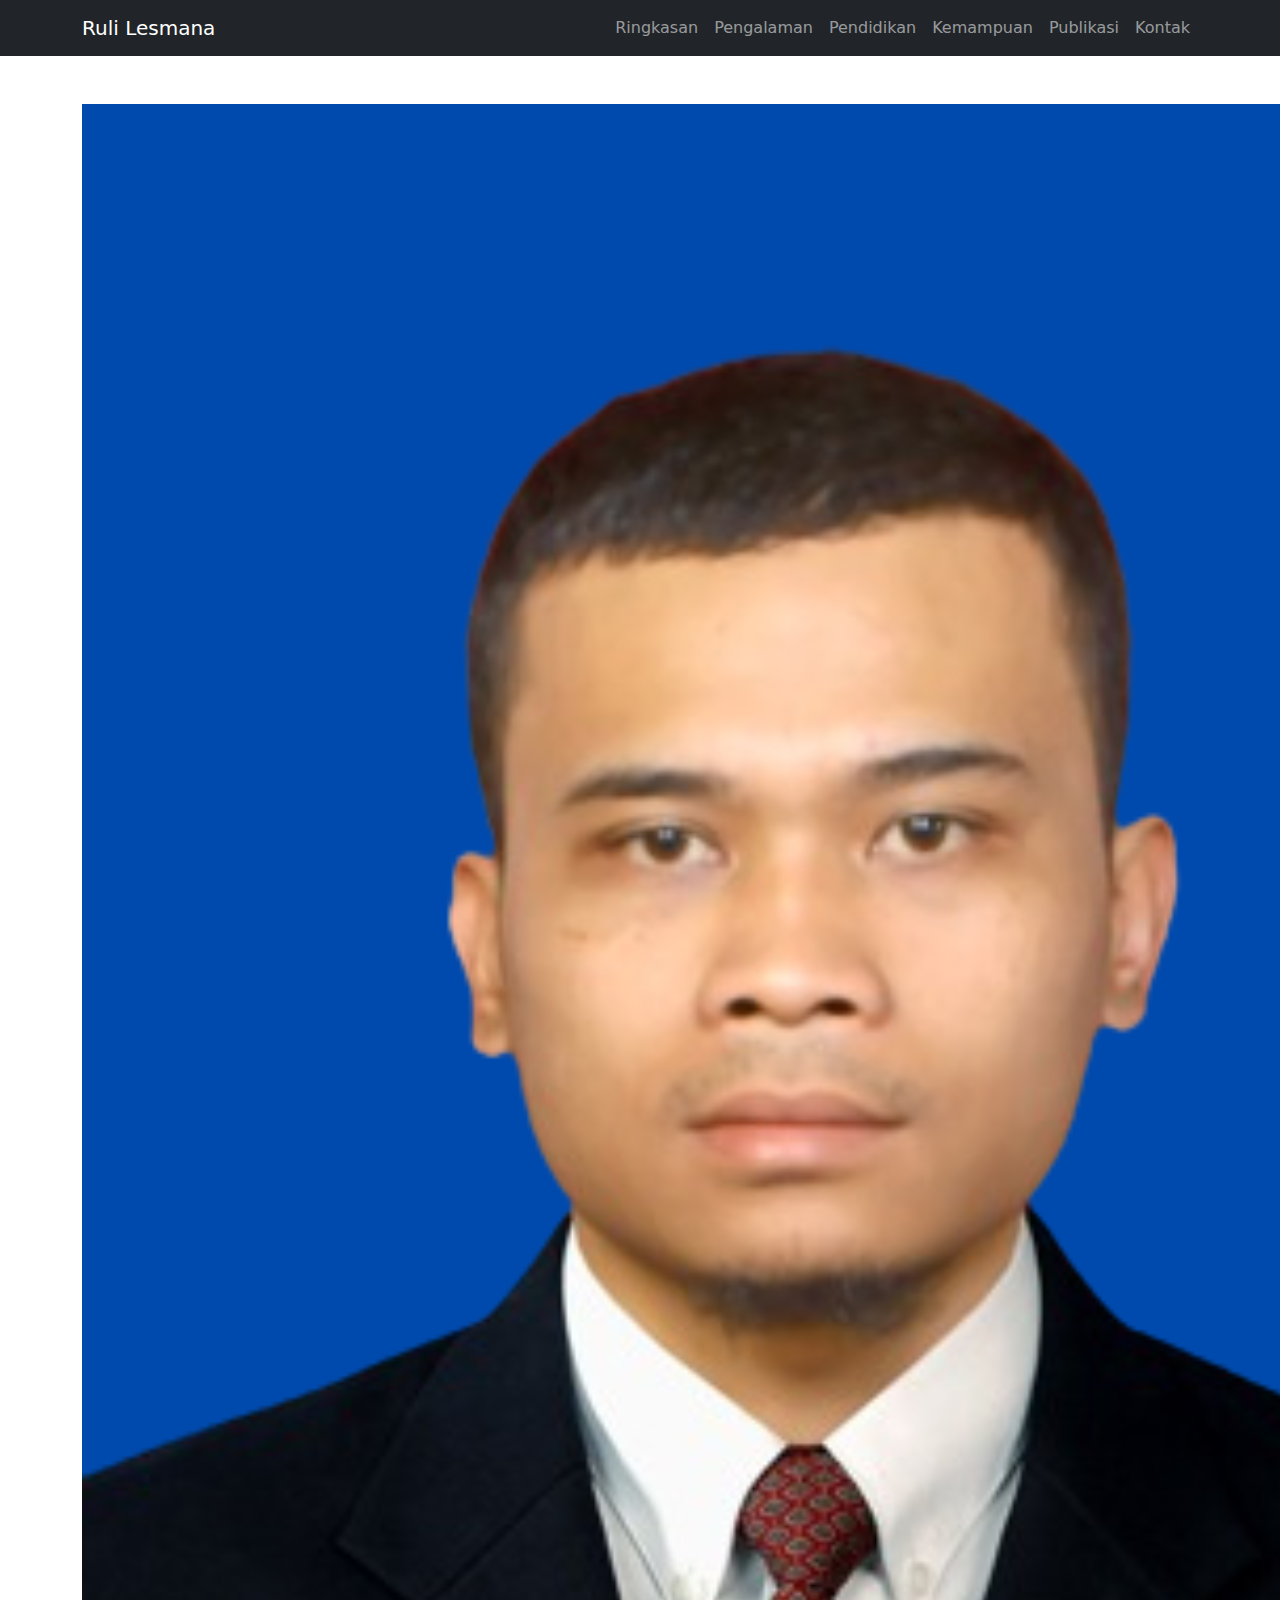
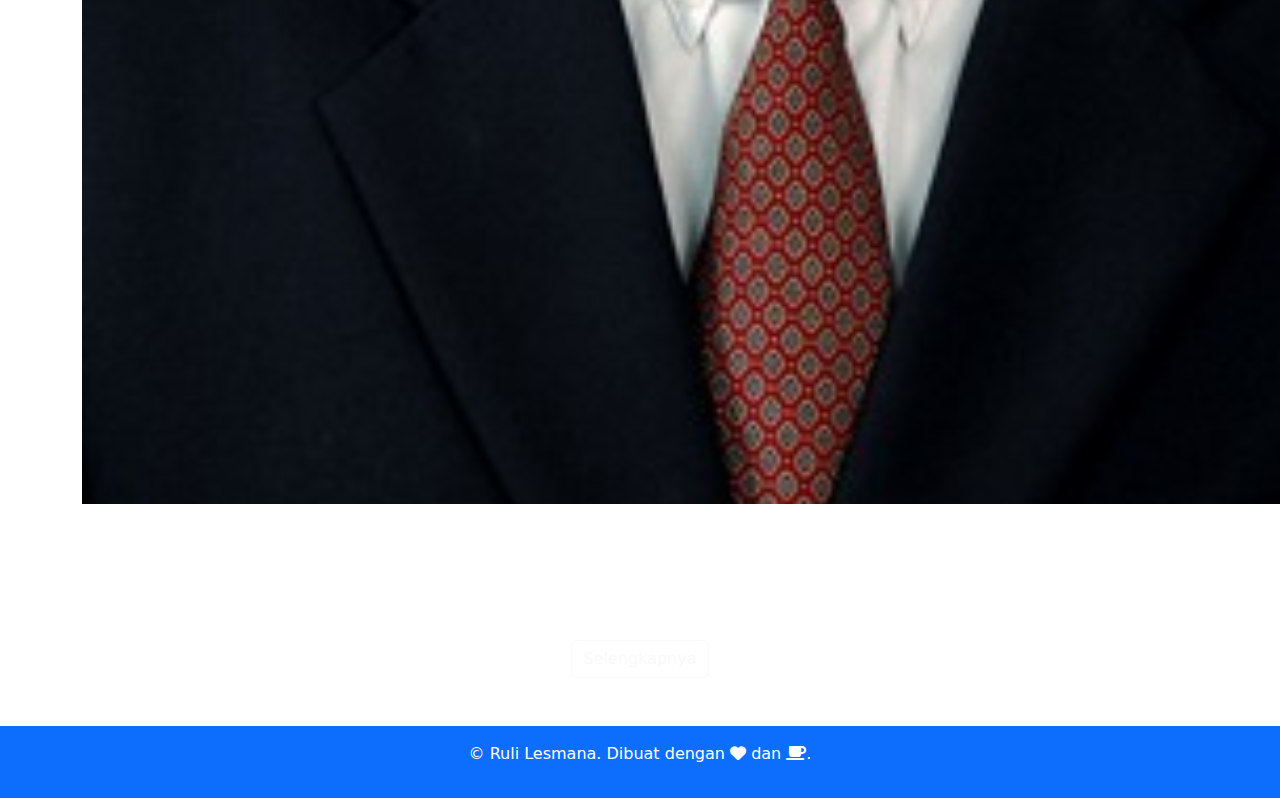
<file: index.html>
<!-- index.html -->
<!DOCTYPE html>
<html lang="id">
<head>
  <meta charset="UTF-8" />
  <meta name="viewport" content="width=device-width, initial-scale=1.0"/>
  <title>Portofolio Ruli Lesmana</title>
  <link href="https://cdn.jsdelivr.net/npm/bootstrap@5.3.0/dist/css/bootstrap.min.css" rel="stylesheet"/>
  <link href="https://cdnjs.cloudflare.com/ajax/libs/font-awesome/6.5.2/css/all.min.css" rel="stylesheet"/>
  <link rel="stylesheet" href="style/style.css"/>
</head>
<body>
  <!-- NAVBAR -->
  <nav class="navbar navbar-expand-lg navbar-dark bg-dark sticky-top">
    <div class="container">
      <a class="navbar-brand" href="/">Ruli Lesmana</a>
      <button class="navbar-toggler" type="button" data-bs-toggle="collapse" data-bs-target="#navbarNav">
        <span class="navbar-toggler-icon"></span>
      </button>
      <div class="collapse navbar-collapse" id="navbarNav">
        <ul class="navbar-nav ms-auto">
          <li class="nav-item"><a class="nav-link" href="ringkasan.html">Ringkasan</a></li>
          <li class="nav-item"><a class="nav-link" href="pengalaman.html">Pengalaman</a></li>
          <li class="nav-item"><a class="nav-link" href="pendidikan.html">Pendidikan</a></li>
          <li class="nav-item"><a class="nav-link" href="kemampuan.html">Kemampuan</a></li>
          <li class="nav-item"><a class="nav-link" href="publikasi.html">Publikasi</a></li>
          <li class="nav-item"><a class="nav-link" href="kontak.html">Kontak</a></li>
        </ul>
      </div>
    </div>
  </nav>

  <!-- HERO -->
  <header id="hero" class="hero-section text-center text-white">
    <div class="container py-5">
      <img src="assets/images/foto-profil.png" class="hero-profile-img mb-4" alt="Foto Profil">
      <h1 class="display-5 fw-bold">Ruli Lesmana, S.T. Gr.</h1>
      <p class="lead">Pendidik & Instruktur Teknologi | Penggerak Literasi Digital</p>
      <a href="ringkasan.html" class="btn btn-outline-light">Selengkapnya</a>
    </div>
  </header>

  <!-- SECTION-SHORTENED FOR BREVITY -->
  <!-- Ringkasan, Pengalaman, Pendidikan, Kemampuan, Publikasi, Kontak sama seperti versi Bootstrap di canvas -->

  <!-- FOOTER -->
  <footer class="text-center text-white py-3 bg-primary">
    <div class="container">
      <p>&copy; <span id="currentYear"></span> Ruli Lesmana. Dibuat dengan <i class="fas fa-heart"></i> dan <i class="fas fa-coffee"></i>.</p>
    </div>
  </footer>

  <script src="js/script.js"></script>
  <script src="https://cdn.jsdelivr.net/npm/bootstrap@5.3.0/dist/js/bootstrap.bundle.min.js"></script>
</body>
</html>
</file>
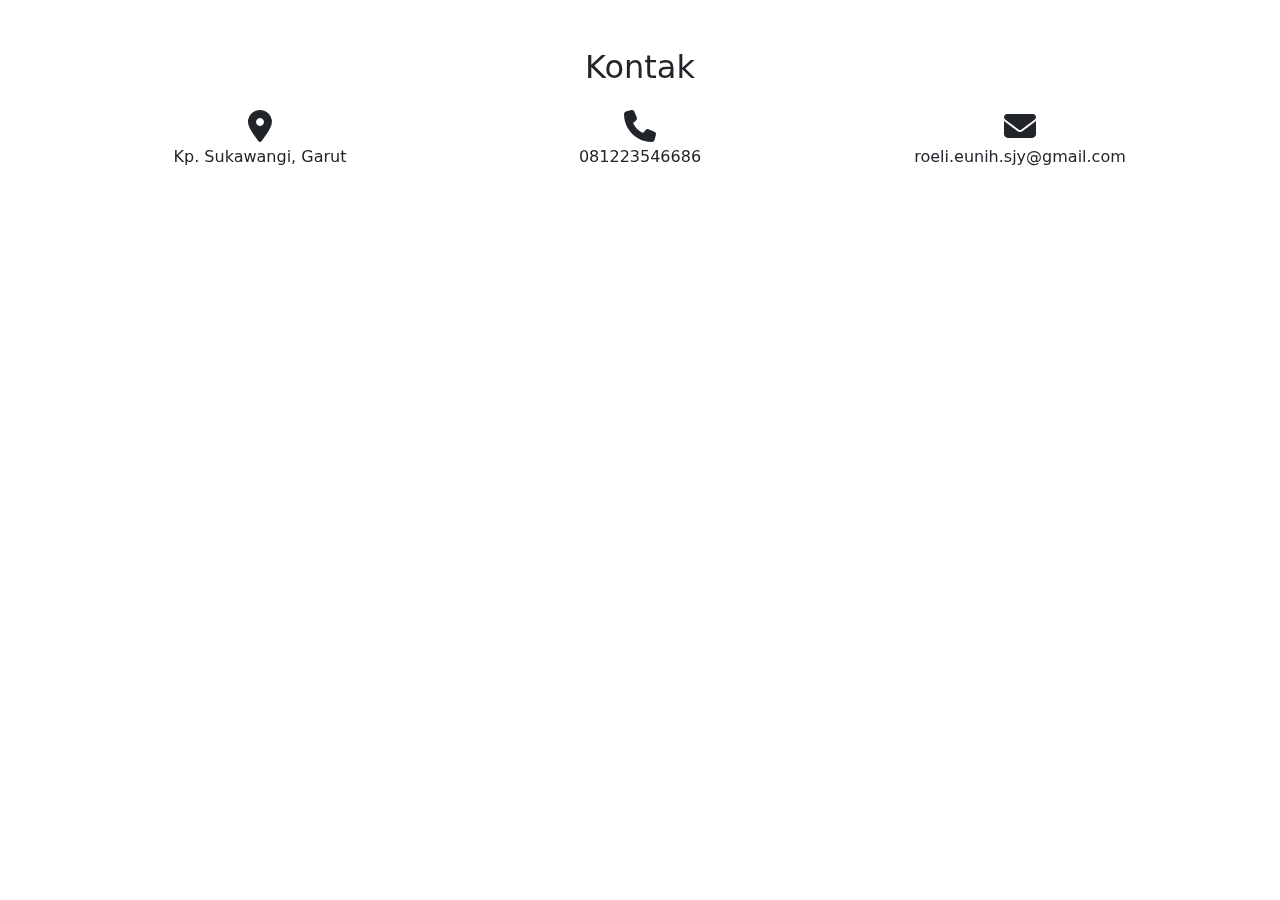
<file: kontak.html>
<!-- kontak.html -->
<!DOCTYPE html>
<html lang="id">
<head>
  <meta charset="UTF-8">
  <meta name="viewport" content="width=device-width, initial-scale=1.0">
  <title>Kontak - Ruli Lesmana</title>
  <link href="https://cdn.jsdelivr.net/npm/bootstrap@5.3.0/dist/css/bootstrap.min.css" rel="stylesheet">
  <link href="https://cdnjs.cloudflare.com/ajax/libs/font-awesome/6.5.2/css/all.min.css" rel="stylesheet">
  <link href="https://unpkg.com/aos@2.3.1/dist/aos.css" rel="stylesheet">
  <link href="style/style.css" rel="stylesheet">
</head>
<body>
  <div class="container py-5">
    <h2 class="section-title text-center" data-aos="fade-up">Kontak</h2>
    <div class="underline mb-4" data-aos="zoom-in"></div>
    <div class="row text-center g-4">
      <div class="col-md-4" data-aos="fade-up">
        <i class="fas fa-map-marker-alt fa-2x"></i>
        <p>Kp. Sukawangi, Garut</p>
      </div>
      <div class="col-md-4" data-aos="fade-up" data-aos-delay="100">
        <i class="fas fa-phone fa-2x"></i>
        <p>081223546686</p>
      </div>
      <div class="col-md-4" data-aos="fade-up" data-aos-delay="200">
        <i class="fas fa-envelope fa-2x"></i>
        <p>roeli.eunih.sjy@gmail.com</p>
      </div>
    </div>
  </div>
  <script src="https://unpkg.com/aos@2.3.1/dist/aos.js"></script>
  <script>AOS.init();</script>
</body>
</html>
</file>
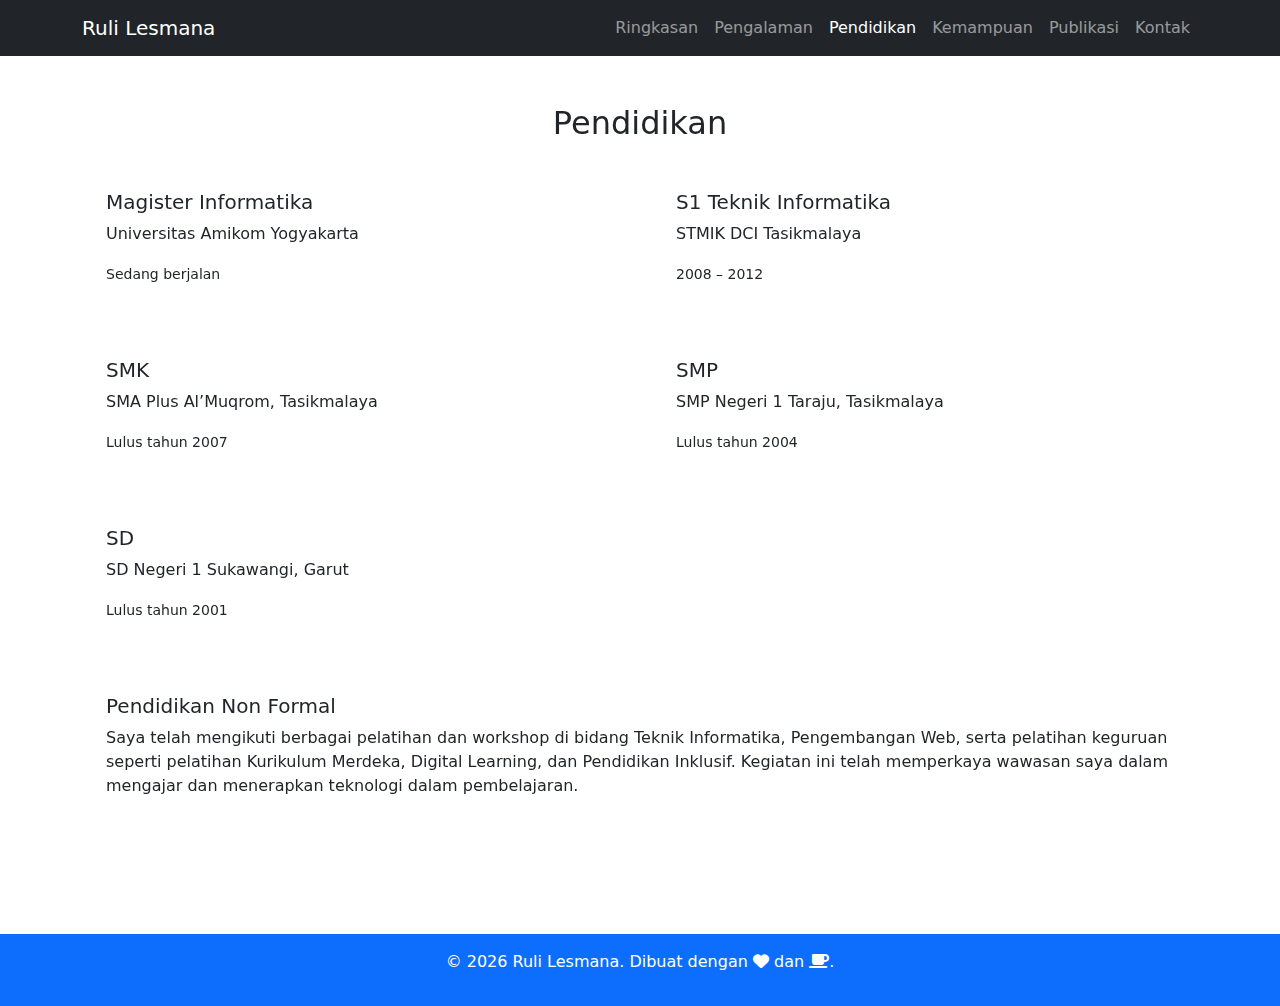
<file: pendidikan.html>
<!DOCTYPE html>
<html lang="id">
<head>
  <meta charset="UTF-8" />
  <meta name="viewport" content="width=device-width, initial-scale=1.0" />
  <title>Pendidikan - Ruli Lesmana</title>
  <link href="https://cdn.jsdelivr.net/npm/bootstrap@5.3.0/dist/css/bootstrap.min.css" rel="stylesheet" />
  <link href="https://cdnjs.cloudflare.com/ajax/libs/font-awesome/6.5.2/css/all.min.css" rel="stylesheet" />
  <link href="https://unpkg.com/aos@2.3.1/dist/aos.css" rel="stylesheet" />
  <link href="style/style.css" rel="stylesheet" />
  <style>
    .lang-toggle {
      position: fixed;
      top: 20px;
      right: 20px;
      z-index: 1000;
    }
  </style>
</head>
<body>
  <!-- Navbar -->
  <nav class="navbar navbar-expand-lg navbar-dark bg-dark sticky-top">
    <div class="container">
      <a class="navbar-brand" href="index.html">Ruli Lesmana</a>
      <button class="navbar-toggler" type="button" data-bs-toggle="collapse" data-bs-target="#navbarNav">
        <span class="navbar-toggler-icon"></span>
      </button>
      <div class="collapse navbar-collapse" id="navbarNav">
        <ul class="navbar-nav ms-auto">
          <li class="nav-item"><a class="nav-link" href="ringkasan.html">Ringkasan</a></li>
          <li class="nav-item"><a class="nav-link" href="pengalaman.html">Pengalaman</a></li>
          <li class="nav-item"><a class="nav-link active" href="pendidikan.html">Pendidikan</a></li>
          <li class="nav-item"><a class="nav-link" href="kemampuan.html">Kemampuan</a></li>
          <li class="nav-item"><a class="nav-link" href="publikasi.html">Publikasi</a></li>
          <li class="nav-item"><a class="nav-link" href="kontak.html">Kontak</a></li>
        </ul>
      </div>
    </div>
  </nav>

  <!-- Tombol Bahasa -->
  <div class="lang-toggle">
    <button class="btn btn-sm btn-outline-primary" onclick="switchLang('id')">🇮🇩 ID</button>
    <button class="btn btn-sm btn-outline-secondary" onclick="switchLang('en')">🇺🇸 EN</button>
    <button class="btn btn-sm btn-outline-success" onclick="switchLang('ms')">🇲🇾 MS</button>
    <button class="btn btn-sm btn-outline-danger" onclick="switchLang('ru')">🇷🇺 RU</button>
    <button class="btn btn-sm btn-outline-dark" onclick="switchLang('ar')">🇸🇦 AR</button>
    <button class="btn btn-sm btn-outline-warning" onclick="switchLang('de')">🇩🇪 DE</button>
  </div>

  <!-- Konten -->
  <div class="container py-5">
  <h2 class="section-title text-center" data-aos="fade-up"
      data-lang-id="Pendidikan"
      data-lang-en="Education"
      data-lang-ms="Pendidikan"
      data-lang-ru="Образование"
      data-lang-ar="التعليم"
      data-lang-de="Ausbildung">
    Pendidikan
  </h2>
  <div class="underline mb-4" data-aos="zoom-in"></div>

  <div class="row g-4">
    <div class="col-md-6" data-aos="fade-right">
      <div class="card-custom p-4">
        <h5 data-lang-id="Magister Informatika"
            data-lang-en="Master of Informatics"
            data-lang-ms="Sarjana Informatik"
            data-lang-ru="Магистр информатики"
            data-lang-ar="ماجستير في المعلوماتية"
            data-lang-de="Master in Informatik">
          Magister Informatika
        </h5>
        <p>Universitas Amikom Yogyakarta</p>
        <small data-lang-id="Sedang berjalan"
               data-lang-en="Ongoing"
               data-lang-ms="Sedang berlangsung"
               data-lang-ru="В процессе"
               data-lang-ar="قيد الدراسة"
               data-lang-de="Laufend">
          Sedang berjalan
        </small>
      </div>
    </div>

    <div class="col-md-6" data-aos="fade-left">
      <div class="card-custom p-4">
        <h5>S1 Teknik Informatika</h5>
        <p>STMIK DCI Tasikmalaya</p>
        <small>2008 – 2012</small>
      </div>
    </div>

    <div class="col-md-6" data-aos="fade-right">
      <div class="card-custom p-4">
        <h5>SMK</h5>
        <p>SMA Plus Al’Muqrom, Tasikmalaya</p>
        <small>Lulus tahun 2007</small>
      </div>
    </div>

    <div class="col-md-6" data-aos="fade-left">
      <div class="card-custom p-4">
        <h5>SMP</h5>
        <p>SMP Negeri 1 Taraju, Tasikmalaya</p>
        <small>Lulus tahun 2004</small>
      </div>
    </div>

    <div class="col-md-6" data-aos="fade-up">
      <div class="card-custom p-4">
        <h5>SD</h5>
        <p>SD Negeri 1 Sukawangi, Garut</p>
        <small>Lulus tahun 2001</small>
      </div>
    </div>

    <div class="col-md-12" data-aos="fade-up">
      <div class="card-custom p-4">
        <h5>Pendidikan Non Formal</h5>
        <p>Saya telah mengikuti berbagai pelatihan dan workshop di bidang Teknik Informatika, Pengembangan Web, serta pelatihan keguruan seperti pelatihan Kurikulum Merdeka, Digital Learning, dan Pendidikan Inklusif. Kegiatan ini telah memperkaya wawasan saya dalam mengajar dan menerapkan teknologi dalam pembelajaran.</p>
      </div>
    </div>
  </div>
</div>


  <!-- Footer -->
  <footer class="text-center text-white py-3 bg-primary mt-5">
    <div class="container">
      <p>&copy; <span id="currentYear"></span> Ruli Lesmana. Dibuat dengan <i class="fas fa-heart"></i> dan <i class="fas fa-coffee"></i>.</p>
    </div>
  </footer>

  <!-- Script -->
  <script src="https://cdn.jsdelivr.net/npm/bootstrap@5.3.0/dist/js/bootstrap.bundle.min.js"></script>
  <script src="https://unpkg.com/aos@2.3.1/dist/aos.js"></script>
  <script>AOS.init();</script>
  <script src="js/lang.js"></script>
  <script>
    document.getElementById("currentYear").textContent = new Date().getFullYear();
  </script>
</body>
</html>
</file>
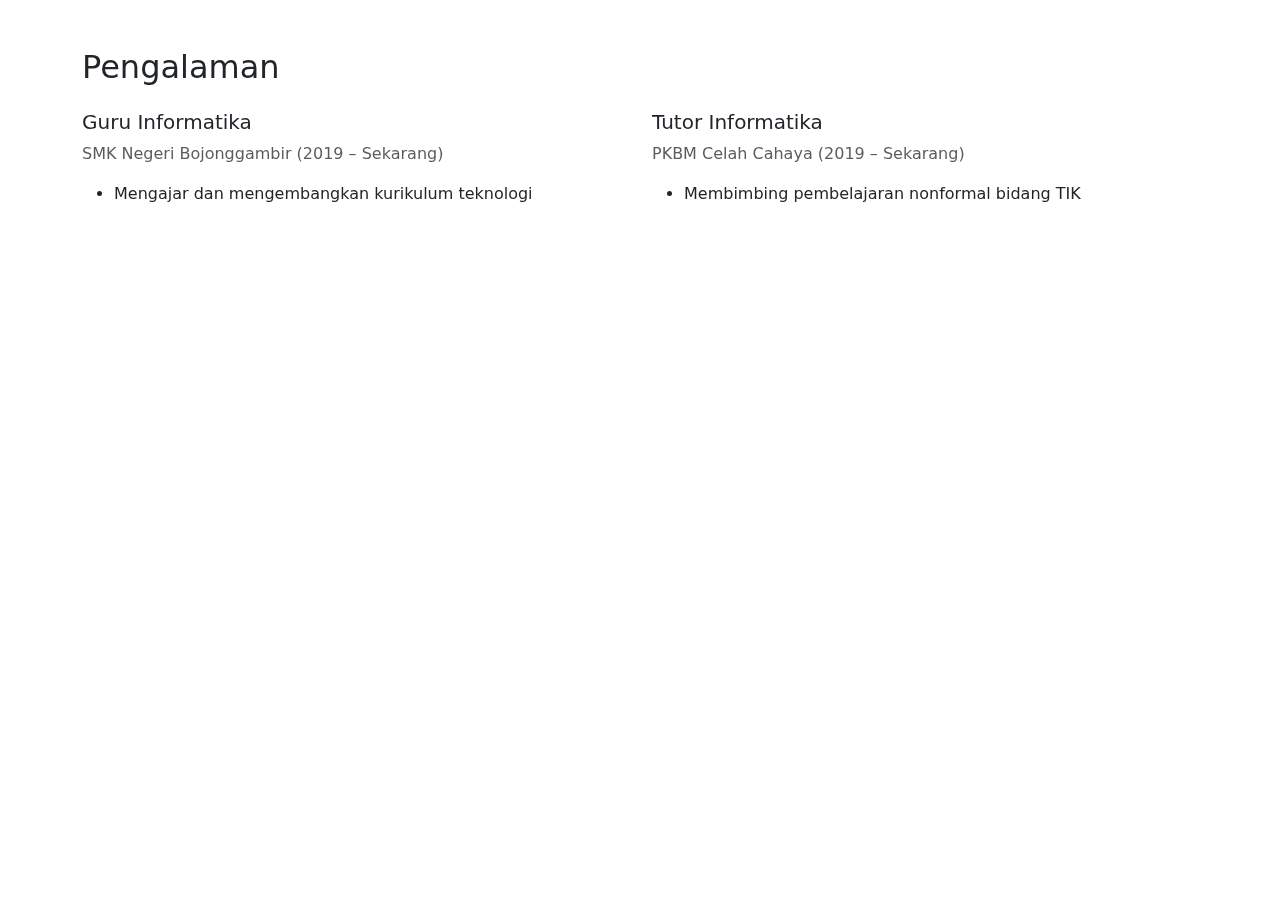
<file: pengalaman.html>
<!-- pengalaman.html -->
<!DOCTYPE html>
<html lang="id">
<head>
  <meta charset="UTF-8">
  <meta name="viewport" content="width=device-width, initial-scale=1.0">
  <title>Pengalaman - Ruli Lesmana</title>
  <link href="https://cdn.jsdelivr.net/npm/bootstrap@5.3.0/dist/css/bootstrap.min.css" rel="stylesheet">
  <link href="https://cdnjs.cloudflare.com/ajax/libs/font-awesome/6.5.2/css/all.min.css" rel="stylesheet">
  <link href="https://unpkg.com/aos@2.3.1/dist/aos.css" rel="stylesheet">
  <link href="style/style.css" rel="stylesheet">
</head>
<body>
  <div class="container py-5">
    <h2 class="section-title" data-aos="fade-up">Pengalaman</h2>
    <div class="underline mb-4" data-aos="zoom-in"></div>
    <div class="row g-4">
      <div class="col-md-6" data-aos="fade-right">
        <div class="card-custom">
          <h5>Guru Informatika</h5>
          <p class="text-muted">SMK Negeri Bojonggambir (2019 – Sekarang)</p>
          <ul><li>Mengajar dan mengembangkan kurikulum teknologi</li></ul>
        </div>
      </div>
      <div class="col-md-6" data-aos="fade-left">
        <div class="card-custom">
          <h5>Tutor Informatika</h5>
          <p class="text-muted">PKBM Celah Cahaya (2019 – Sekarang)</p>
          <ul><li>Membimbing pembelajaran nonformal bidang TIK</li></ul>
        </div>
      </div>
    </div>
  </div>
  <script src="https://unpkg.com/aos@2.3.1/dist/aos.js"></script>
  <script>AOS.init();</script>
</body>
</html>
</file>
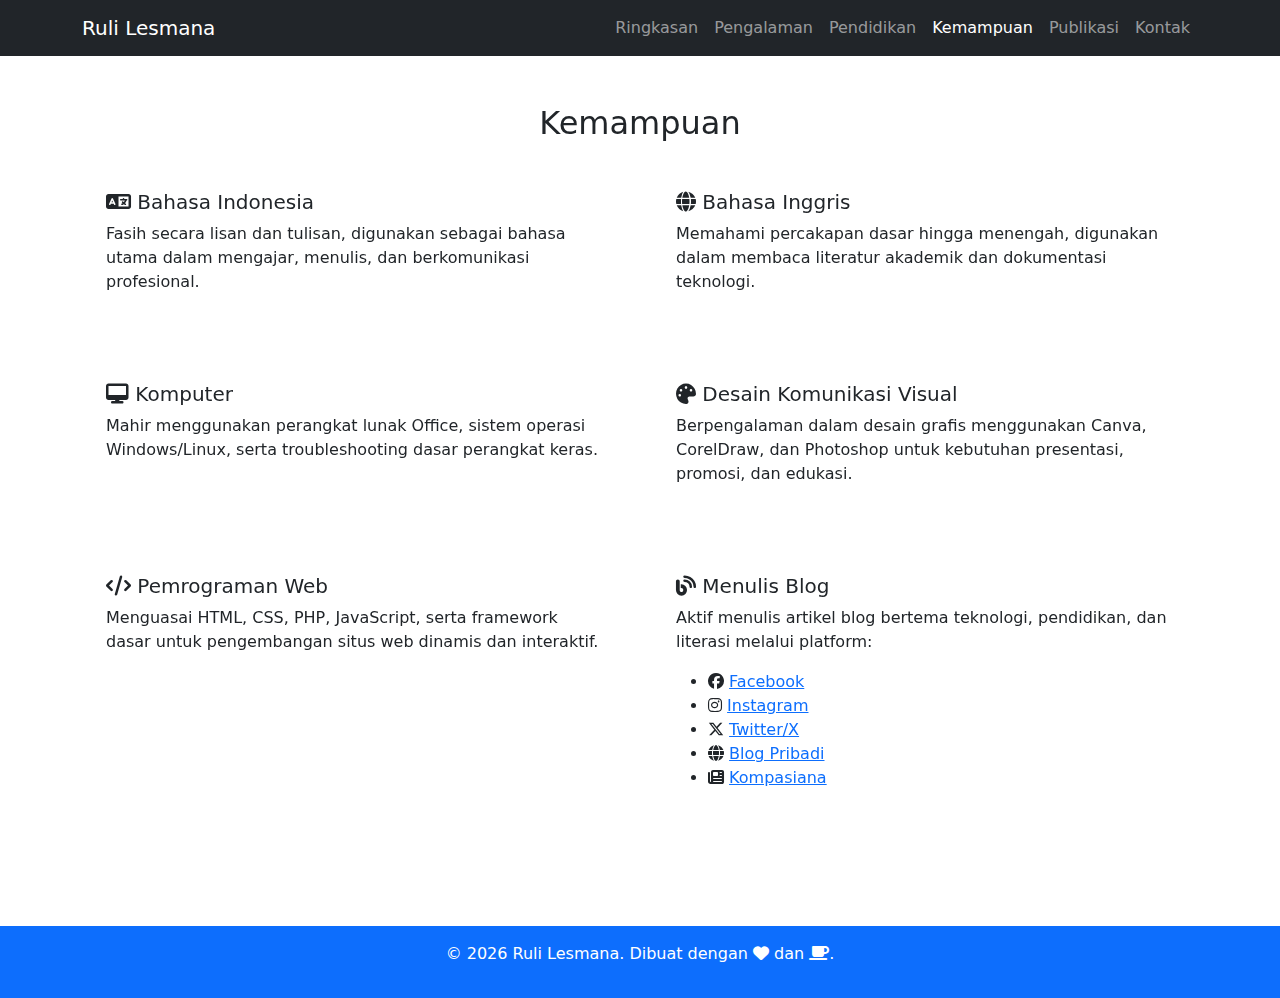
<file: publikasi.html>
<!DOCTYPE html>
<html lang="id">
<head>
  <meta charset="UTF-8">
  <meta name="viewport" content="width=device-width, initial-scale=1.0">
  <title>Kemampuan - Ruli Lesmana</title>
  <link href="https://cdn.jsdelivr.net/npm/bootstrap@5.3.0/dist/css/bootstrap.min.css" rel="stylesheet">
  <link href="https://cdnjs.cloudflare.com/ajax/libs/font-awesome/6.5.2/css/all.min.css" rel="stylesheet">
  <link href="https://unpkg.com/aos@2.3.1/dist/aos.css" rel="stylesheet">
  <link href="style/style.css" rel="stylesheet">
  <style>
    .lang-toggle {
      position: fixed;
      top: 20px;
      right: 20px;
      z-index: 1000;
    }
  </style>
</head>
<body>
  <!-- Navbar -->
  <nav class="navbar navbar-expand-lg navbar-dark bg-dark sticky-top">
    <div class="container">
      <a class="navbar-brand" href="index.html">Ruli Lesmana</a>
      <button class="navbar-toggler" type="button" data-bs-toggle="collapse" data-bs-target="#navbarNav">
        <span class="navbar-toggler-icon"></span>
      </button>
      <div class="collapse navbar-collapse" id="navbarNav">
        <ul class="navbar-nav ms-auto">
          <li class="nav-item"><a class="nav-link" href="ringkasan.html">Ringkasan</a></li>
          <li class="nav-item"><a class="nav-link" href="pengalaman.html">Pengalaman</a></li>
          <li class="nav-item"><a class="nav-link" href="pendidikan.html">Pendidikan</a></li>
          <li class="nav-item"><a class="nav-link active" href="kemampuan.html">Kemampuan</a></li>
          <li class="nav-item"><a class="nav-link" href="publikasi.html">Publikasi</a></li>
          <li class="nav-item"><a class="nav-link" href="kontak.html">Kontak</a></li>
        </ul>
      </div>
    </div>
  </nav>

  <!-- Bahasa -->
  <div class="lang-toggle">
    <button class="btn btn-sm btn-outline-primary" onclick="switchLang('id')">🇮🇩 ID</button>
    <button class="btn btn-sm btn-outline-secondary" onclick="switchLang('en')">🇺🇸 EN</button>
    <button class="btn btn-sm btn-outline-success" onclick="switchLang('ms')">🇲🇾 MS</button>
    <button class="btn btn-sm btn-outline-danger" onclick="switchLang('ru')">🇷🇺 RU</button>
    <button class="btn btn-sm btn-outline-dark" onclick="switchLang('ar')">🇸🇦 AR</button>
    <button class="btn btn-sm btn-outline-warning" onclick="switchLang('de')">🇩🇪 DE</button>
  </div>

  <!-- Konten Kemampuan -->
  <div class="container py-5">
    <h2 class="section-title text-center" data-aos="fade-up"
        data-lang-id="Kemampuan"
        data-lang-en="Skills"
        data-lang-ms="Kemahiran"
        data-lang-ru="Навыки"
        data-lang-ar="المهارات"
        data-lang-de="Fähigkeiten">Kemampuan</h2>

    <div class="underline mb-4" data-aos="zoom-in"></div>

    <div class="row g-4">
      <div class="col-md-6" data-aos="fade-up">
        <div class="card-custom p-4">
          <h5><i class="fas fa-language"></i> Bahasa Indonesia</h5>
          <p>Fasih secara lisan dan tulisan, digunakan sebagai bahasa utama dalam mengajar, menulis, dan berkomunikasi profesional.</p>
        </div>
      </div>

      <div class="col-md-6" data-aos="fade-up">
        <div class="card-custom p-4">
          <h5><i class="fas fa-globe"></i> Bahasa Inggris</h5>
          <p>Memahami percakapan dasar hingga menengah, digunakan dalam membaca literatur akademik dan dokumentasi teknologi.</p>
        </div>
      </div>

      <div class="col-md-6" data-aos="fade-up">
        <div class="card-custom p-4">
          <h5><i class="fas fa-desktop"></i> Komputer</h5>
          <p>Mahir menggunakan perangkat lunak Office, sistem operasi Windows/Linux, serta troubleshooting dasar perangkat keras.</p>
        </div>
      </div>

      <div class="col-md-6" data-aos="fade-up">
        <div class="card-custom p-4">
          <h5><i class="fas fa-palette"></i> Desain Komunikasi Visual</h5>
          <p>Berpengalaman dalam desain grafis menggunakan Canva, CorelDraw, dan Photoshop untuk kebutuhan presentasi, promosi, dan edukasi.</p>
        </div>
      </div>

      <div class="col-md-6" data-aos="fade-up">
        <div class="card-custom p-4">
          <h5><i class="fas fa-code"></i> Pemrograman Web</h5>
          <p>Menguasai HTML, CSS, PHP, JavaScript, serta framework dasar untuk pengembangan situs web dinamis dan interaktif.</p>
        </div>
      </div>

      <div class="col-md-6" data-aos="fade-up">
        <div class="card-custom p-4">
          <h5><i class="fas fa-blog"></i> Menulis Blog</h5>
          <p>Aktif menulis artikel blog bertema teknologi, pendidikan, dan literasi melalui platform:
            <ul>
              <li><i class="fab fa-facebook"></i> <a href="https://facebook.com/kangruli" target="_blank">Facebook</a></li>
              <li><i class="fab fa-instagram"></i> <a href="https://instagram.com/kangruli" target="_blank">Instagram</a></li>
              <li><i class="fab fa-x-twitter"></i> <a href="https://twitter.com/kangruli" target="_blank">Twitter/X</a></li>
              <li><i class="fas fa-globe"></i> <a href="https://www.kangruli.web.id" target="_blank">Blog Pribadi</a></li>
              <li><i class="fas fa-newspaper"></i> <a href="https://www.kompasiana.com/kangruli" target="_blank">Kompasiana</a></li>
            </ul>
          </p>
        </div>
      </div>
    </div>
  </div>

  <!-- Footer -->
  <footer class="text-center text-white py-3 bg-primary mt-5">
    <div class="container">
      <p>&copy; <span id="currentYear"></span> Ruli Lesmana. Dibuat dengan <i class="fas fa-heart"></i> dan <i class="fas fa-coffee"></i>.</p>
    </div>
  </footer>

  <!-- Script -->
  <script src="https://cdn.jsdelivr.net/npm/bootstrap@5.3.0/dist/js/bootstrap.bundle.min.js"></script>
  <script src="https://unpkg.com/aos@2.3.1/dist/aos.js"></script>
  <script>AOS.init();</script>
  <script src="js/lang.js"></script>
  <script>
    document.getElementById("currentYear").textContent = new Date().getFullYear();
  </script>
</body>
</html>
</file>
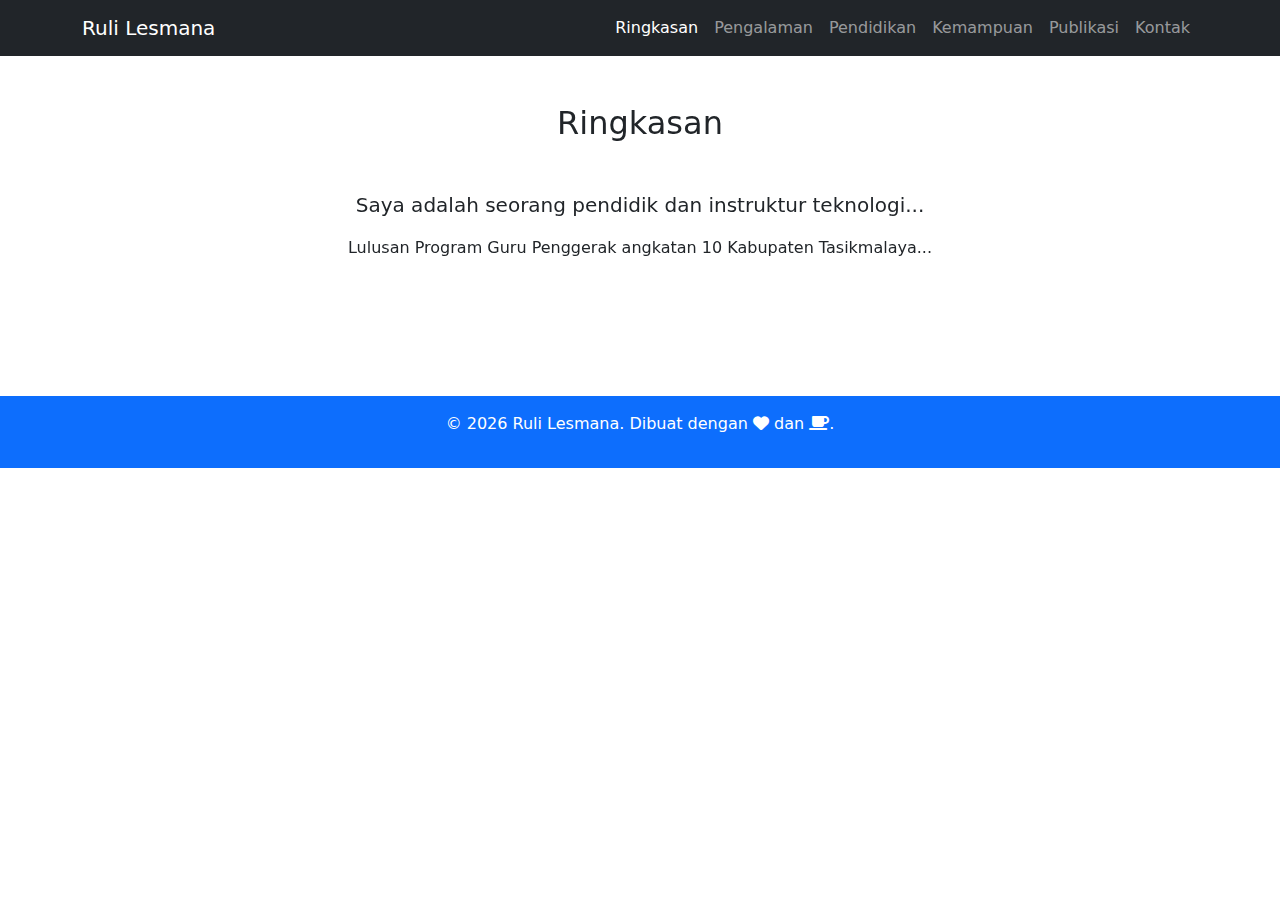
<file: ringkasan.html>
<!DOCTYPE html>
<html lang="id">
<head>
  <meta charset="UTF-8" />
  <meta name="viewport" content="width=device-width, initial-scale=1.0" />
  <title>Ringkasan - Ruli Lesmana</title>
  <link href="https://cdn.jsdelivr.net/npm/bootstrap@5.3.0/dist/css/bootstrap.min.css" rel="stylesheet" />
  <link href="https://cdnjs.cloudflare.com/ajax/libs/font-awesome/6.5.2/css/all.min.css" rel="stylesheet" />
  <link href="https://unpkg.com/aos@2.3.1/dist/aos.css" rel="stylesheet" />
  <link href="style/style.css" rel="stylesheet" />
  <style>
    .lang-toggle {
      position: fixed;
      top: 20px;
      right: 20px;
      z-index: 1000;
    }
  </style>
</head>
<body>

<!-- Navbar -->
<nav class="navbar navbar-expand-lg navbar-dark bg-dark sticky-top">
  <div class="container">
    <a class="navbar-brand" href="index.html">Ruli Lesmana</a>
    <button class="navbar-toggler" type="button" data-bs-toggle="collapse" data-bs-target="#navbarNav">
      <span class="navbar-toggler-icon"></span>
    </button>
    <div class="collapse navbar-collapse" id="navbarNav">
      <ul class="navbar-nav ms-auto">
        <li class="nav-item"><a class="nav-link active" href="ringkasan.html">Ringkasan</a></li>
        <li class="nav-item"><a class="nav-link" href="pengalaman.html">Pengalaman</a></li>
        <li class="nav-item"><a class="nav-link" href="pendidikan.html">Pendidikan</a></li>
        <li class="nav-item"><a class="nav-link" href="kemampuan.html">Kemampuan</a></li>
        <li class="nav-item"><a class="nav-link" href="publikasi.html">Publikasi</a></li>
        <li class="nav-item"><a class="nav-link" href="kontak.html">Kontak</a></li>
      </ul>
    </div>
  </div>
</nav>

<!-- Tombol Bahasa -->
<div class="lang-toggle">
  <button class="btn btn-sm btn-outline-primary" onclick="switchLang('id')">🇮🇩 ID</button>
  <button class="btn btn-sm btn-outline-secondary" onclick="switchLang('en')">🇺🇸 EN</button>
  <button class="btn btn-sm btn-outline-success" onclick="switchLang('ms')">🇲🇾 MS</button>
  <button class="btn btn-sm btn-outline-danger" onclick="switchLang('ru')">🇷🇺 RU</button>
  <button class="btn btn-sm btn-outline-dark" onclick="switchLang('ar')">🇸🇦 AR</button>
  <button class="btn btn-sm btn-outline-warning" onclick="switchLang('de')">🇩🇪 DE</button>
</div>

<!-- Konten -->
<div class="container py-5">
  <h2 class="section-title text-center" data-aos="fade-up"
      data-lang-id="Ringkasan"
      data-lang-en="Summary"
      data-lang-ms="Ringkasan"
      data-lang-ru="Резюме"
      data-lang-ar="الملخص"
      data-lang-de="Zusammenfassung">
    Ringkasan
  </h2>
  <div class="underline mb-4" data-aos="zoom-in"></div>
  <div class="row justify-content-center">
    <div class="col-md-10" data-aos="fade-up" data-aos-delay="100">
      <div class="card-custom p-4">
        <p class="lead text-center"
           data-lang-id="Saya adalah seorang pendidik dan instruktur teknologi dengan pengalaman lebih dari 10 tahun dalam bidang Informatika, Keterampilan Komputer, dan Teknologi Informasi. Saat ini, saya mengajar di SMKN Bojonggambir, aktif sebagai Tutor Informatika di PKBM Celah Cahaya, serta mengelola Taman Baca Masyarakat (TBM) AIUEO di Kampung Sukawangi, Singajaya, Garut sebagai sekretaris di Komunitas Ngejah sejak 2010."
           data-lang-en="I am an educator and technology instructor with over 10 years of experience in Informatics, Computer Skills, and Information Technology. I currently teach at SMKN Bojonggambir, serve as an Informatics Tutor at PKBM Celah Cahaya, and manage the AIUEO Community Reading Park in Sukawangi Village, Garut, as secretary of the Ngejah Community since 2010."
           data-lang-ms="Saya seorang pendidik dan instruktur teknologi dengan pengalaman lebih dari 10 tahun dalam bidang Informatik, Kemahiran Komputer, dan Teknologi Maklumat. Kini saya mengajar di SMKN Bojonggambir, sebagai Tutor Informatik di PKBM Celah Cahaya, serta mengelola TBM AIUEO di Kampung Sukawangi, Garut."
           data-lang-ru="Я преподаватель и инструктор по технологиям с более чем 10-летним опытом в области информатики и ИТ. В настоящее время я преподаю в SMKN Bojonggambir, являюсь тьютором в PKBM Celah Cahaya и управляю общественной библиотекой AIUEO в деревне Сукаванги, Гарут."
           data-lang-ar="أنا معلم ومدرب تقني بخبرة تزيد عن 10 سنوات في مجال المعلوماتية وتكنولوجيا المعلومات. أدرّس حاليًا في SMKN Bojonggambir، وأعمل كمدرب في PKBM Celah Cahaya، وأدير مكتبة مجتمع AIUEO في قرية Sukawangi، Garut."
           data-lang-de="Ich bin Pädagoge und Technologie-Ausbilder mit über 10 Jahren Erfahrung in Informatik und Informationstechnologie. Derzeit unterrichte ich an der SMKN Bojonggambir, bin Tutor bei PKBM Celah Cahaya und verwalte die AIUEO-Bibliothek in Sukawangi, Garut.">
          Saya adalah seorang pendidik dan instruktur teknologi...
        </p>

        <p class="text-center"
           data-lang-id="Lulusan Program Guru Penggerak angkatan 10 Kabupaten Tasikmalaya, saya berupaya meningkatkan metode pembelajaran inovatif untuk membentuk siswa yang kompeten di era digital. Saya juga sedang menempuh studi Magister Informatika di Universitas Amikom Yogyakarta."
           data-lang-en="As a graduate of the Teacher Leader Program (Angkatan 10, Tasikmalaya), I strive to improve innovative teaching methods to shape digitally competent students. I am currently pursuing a Master's degree in Informatics at Amikom University Yogyakarta."
           data-lang-ms="Lulusan Program Guru Penggerak (angkatan 10 Tasikmalaya), saya berusaha meningkatkan kaedah pembelajaran inovatif bagi membentuk pelajar yang kompeten secara digital. Kini saya mengikuti pengajian Sarjana Informatik di Universiti Amikom Yogyakarta."
           data-lang-ru="Выпускник программы подготовки учителей (поток 10, Тасикмалая), я стремлюсь улучшить инновационные методы обучения. Сейчас я учусь в магистратуре по информатике в университете Амиком Джокьякарта."
           data-lang-ar="كخريج برنامج المعلم القائد (الدفعة 10، تاسيكمالايا)، أعمل على تحسين أساليب التعليم المبتكرة. أدرس حاليًا ماجستير المعلوماتية في جامعة أميكوم يوجياكرتا."
           data-lang-de="Als Absolvent des Lehrerförderprogramms (Jahrgang 10, Tasikmalaya) strebe ich danach, innovative Lehrmethoden zu verbessern. Derzeit studiere ich Informatik im Master an der Universität Amikom Yogyakarta.">
          Lulusan Program Guru Penggerak angkatan 10 Kabupaten Tasikmalaya...
        </p>
      </div>
    </div>
  </div>
</div>

<!-- Footer -->
<footer class="text-center text-white py-3 bg-primary mt-5">
  <div class="container">
    <p>&copy; <span id="currentYear"></span> Ruli Lesmana. Dibuat dengan <i class="fas fa-heart"></i> dan <i class="fas fa-coffee"></i>.</p>
  </div>
</footer>

<!-- Scripts -->
<script src="https://cdn.jsdelivr.net/npm/bootstrap@5.3.0/dist/js/bootstrap.bundle.min.js"></script>
<script src="https://unpkg.com/aos@2.3.1/dist/aos.js"></script>
<script>AOS.init();</script>
<script src="js/lang.js"></script>
<script>
  document.getElementById("currentYear").textContent = new Date().getFullYear();
</script>
</body>
</html>
</file>
<file: style/style.css>

</file>
